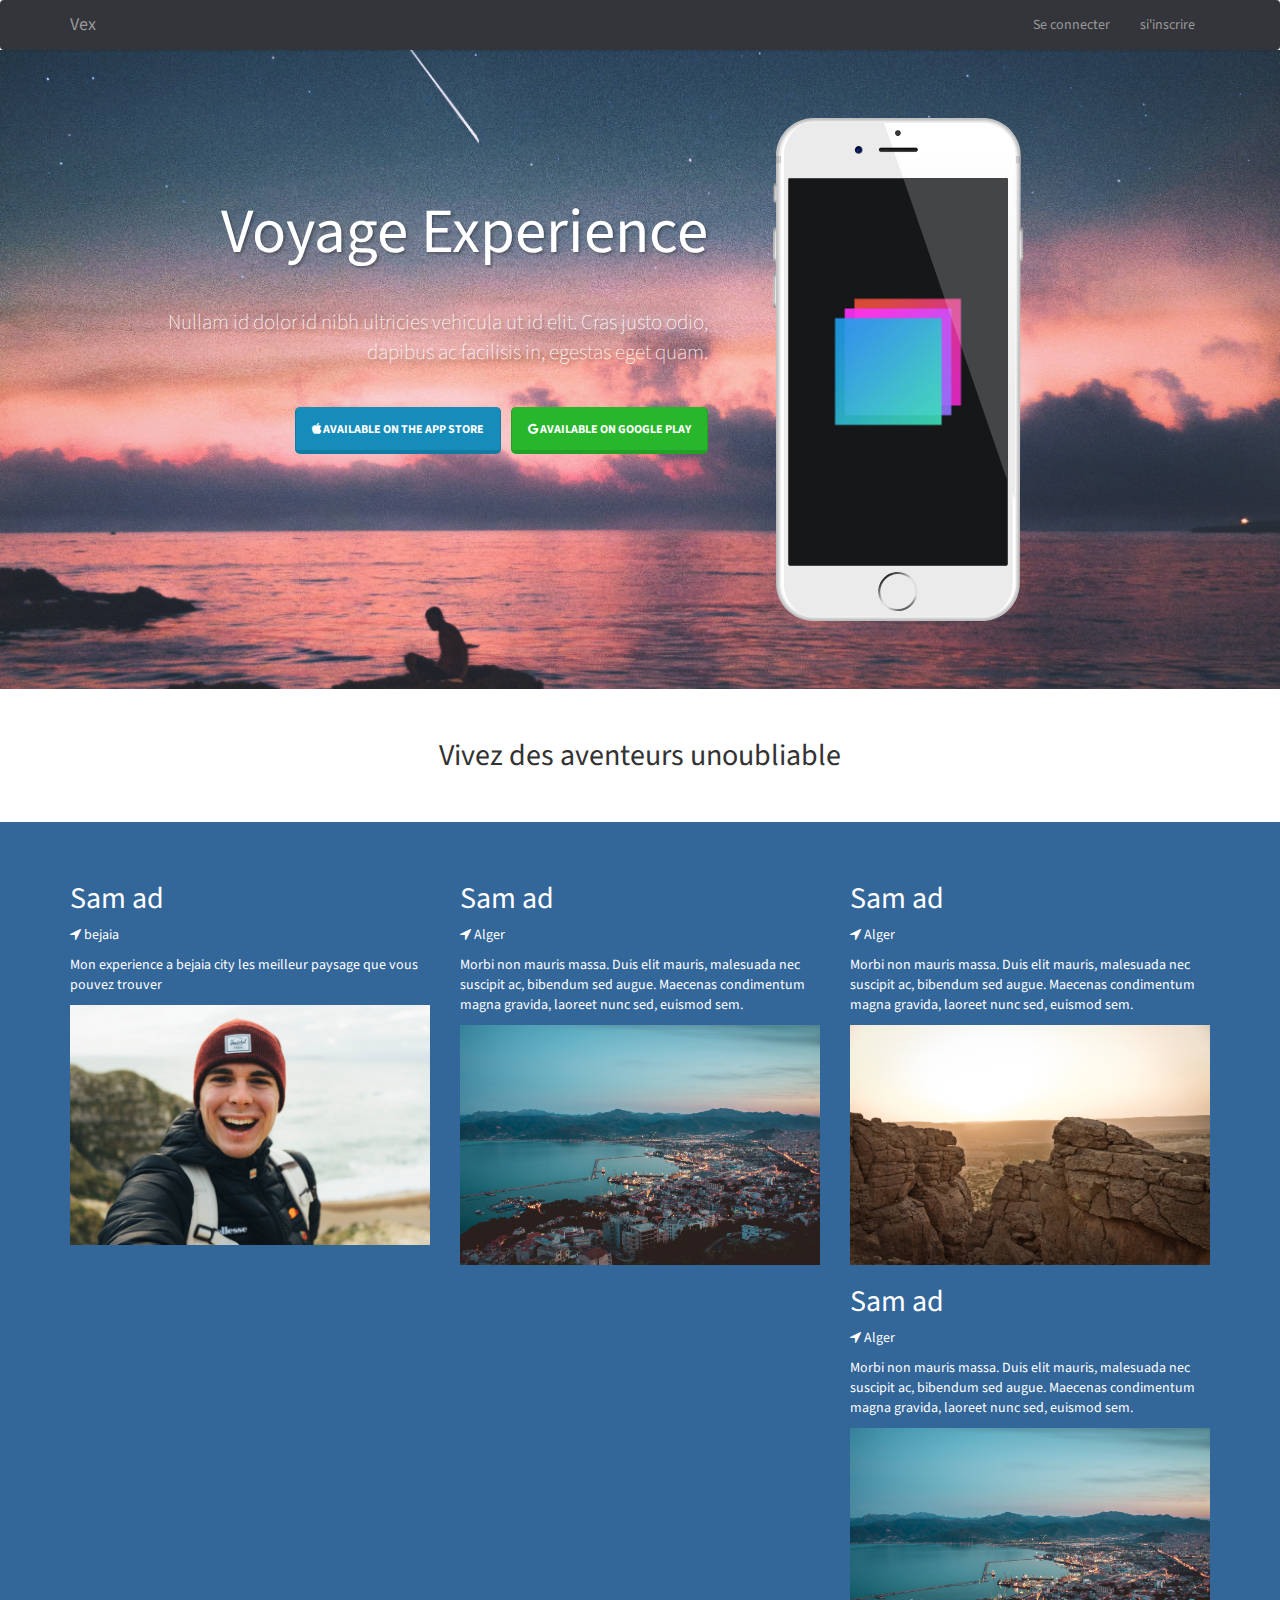
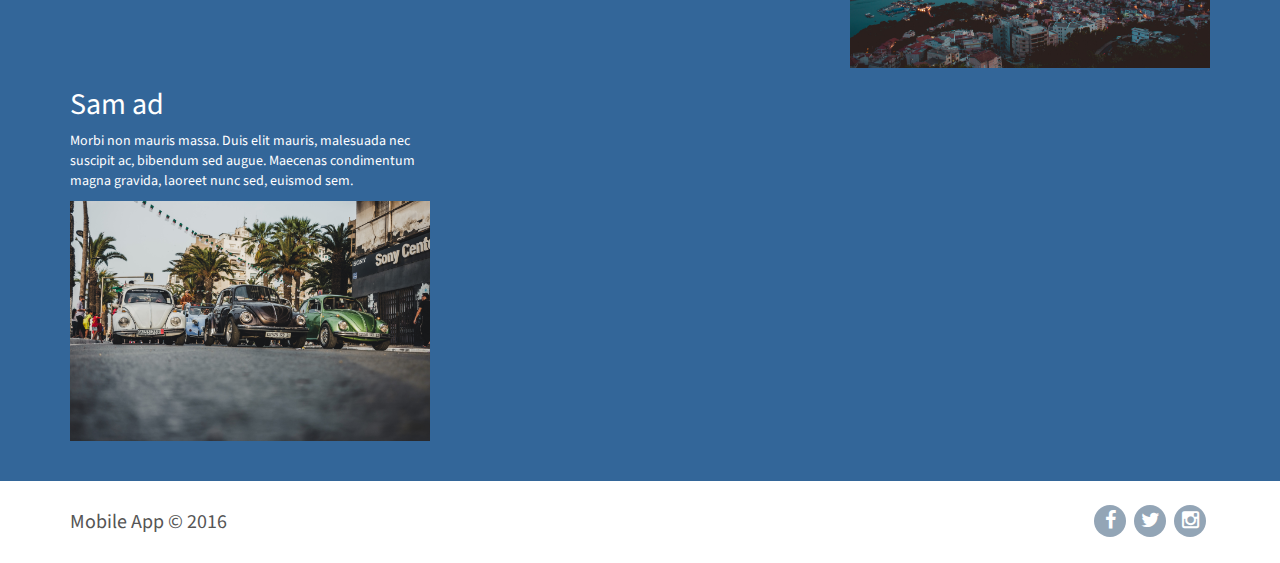
<file: index.html>
<!DOCTYPE html>
<html>

<head>
    <meta charset="utf-8">
    <meta name="viewport" content="width=device-width, initial-scale=1.0">
    <title>VexDesign</title>
    <link rel="stylesheet" href="assets/bootstrap/css/bootstrap.min.css">
    <link rel="stylesheet" href="assets/fonts/font-awesome.min.css">
    <link rel="stylesheet" href="assets/css/user.css">
</head>

<body>
    <nav class="navbar navbar-default">
        <div class="container">
            <div class="navbar-header"><a class="navbar-brand navbar-link" href="#">Vex </a>
                <button class="navbar-toggle collapsed" data-toggle="collapse" data-target="#navcol-1"><span class="sr-only">Toggle navigation</span><span class="icon-bar"></span><span class="icon-bar"></span><span class="icon-bar"></span></button>
            </div>
            <div class="collapse navbar-collapse" id="navcol-1">
                <ul class="nav navbar-nav navbar-right">
                    <li class="active" role="presentation">
                        <a href="#"> </a>
                    </li>
                    <li role="presentation"><a href="#">Se connecter</a></li>
                    <li role="presentation"><a href="#">si'inscrire </a></li>
                </ul>
            </div>
        </div>
    </nav>
    <div class="jumbotron hero">
        <div class="container">
            <div class="row">
                <div class="col-md-4 col-md-push-7 phone-preview">
                    <div class="iphone-mockup"><img src="assets/img/iphone.svg" class="device">
                        <div class="screen"></div>
                    </div>
                </div>
                <div class="col-md-6 col-md-pull-3 get-it">
                    <h1>Voyage Experience</h1>
                    <p>Nullam id dolor id nibh ultricies vehicula ut id elit. Cras justo odio, dapibus ac facilisis in, egestas eget quam.</p>
                    <p><a class="btn btn-primary btn-lg" role="button" href="#"><i class="fa fa-apple"></i> Available on the App Store</a><a class="btn btn-success btn-lg" role="button" href="#"><i class="fa fa-google"></i> Available on Google Play</a></p>
                </div>
            </div>
        </div>
    </div>
    <section class="testimonials">
        <h2 class="text-center">Vivez des aventeurs unoubliable</h2></section>
    <section class="features">
        <div class="container">
            <div class="row">
                <div class="col-md-4">
                    <h2>Sam ad </h2>
                    <p><i class="fa fa-location-arrow"></i> bejaia </p>
                    <p>Mon experience a bejaia city les meilleur paysage que vous pouvez trouver </p><img class="img-responsive" src="assets/img/martin-pechy-1187755-unsplash.jpg" alt="-"></div>
                <div class="col-md-4">
                    <h2>Sam ad </h2>
                    <p><i class="fa fa-location-arrow"></i> Alger</p>
                    <p>Morbi non mauris massa. Duis elit mauris, malesuada nec suscipit ac, bibendum sed augue. Maecenas condimentum magna gravida, laoreet nunc sed, euismod sem. </p><img class="img-responsive" src="assets/img/walid-amghar-799288-unsplash.jpg" alt="-"></div>
                <div
                class="col-md-4">
                    <h2>Sam ad </h2>
                    <p><i class="fa fa-location-arrow"></i> Alger</p>
                    <p>Morbi non mauris massa. Duis elit mauris, malesuada nec suscipit ac, bibendum sed augue. Maecenas condimentum magna gravida, laoreet nunc sed, euismod sem. </p><img class="img-responsive" src="assets/img/bouabdellah-bou-44445-unsplash.jpg" alt="-"></div>
            <div
            class="col-md-4">
                <h2>Sam ad </h2>
                <p><i class="fa fa-location-arrow"></i> Alger</p>
                <p>Morbi non mauris massa. Duis elit mauris, malesuada nec suscipit ac, bibendum sed augue. Maecenas condimentum magna gravida, laoreet nunc sed, euismod sem. </p><img class="img-responsive" src="assets/img/walid-amghar-799288-unsplash.jpg" alt="-"></div>
        <div class="col-md-4">
            <h2>Sam ad </h2>
            <p>Morbi non mauris massa. Duis elit mauris, malesuada nec suscipit ac, bibendum sed augue. Maecenas condimentum magna gravida, laoreet nunc sed, euismod sem. </p><img class="img-responsive" src="assets/img/issam-hammoudi-740821-unsplash.jpg" alt="-"></div>
        </div>
        </div>
    </section>
    <footer class="site-footer">
        <div class="container">
            <div class="row">
                <div class="col-sm-6">
                    <h5>Mobile App © 2016</h5></div>
                <div class="col-sm-6 social-icons"><a href="#"><i class="fa fa-facebook"></i></a><a href="#"><i class="fa fa-twitter"></i></a><a href="#"><i class="fa fa-instagram"></i></a></div>
            </div>
        </div>
    </footer>
    <script src="assets/js/jquery.min.js"></script>
    <script src="assets/bootstrap/js/bootstrap.min.js"></script>
</body>

</html>
</file>
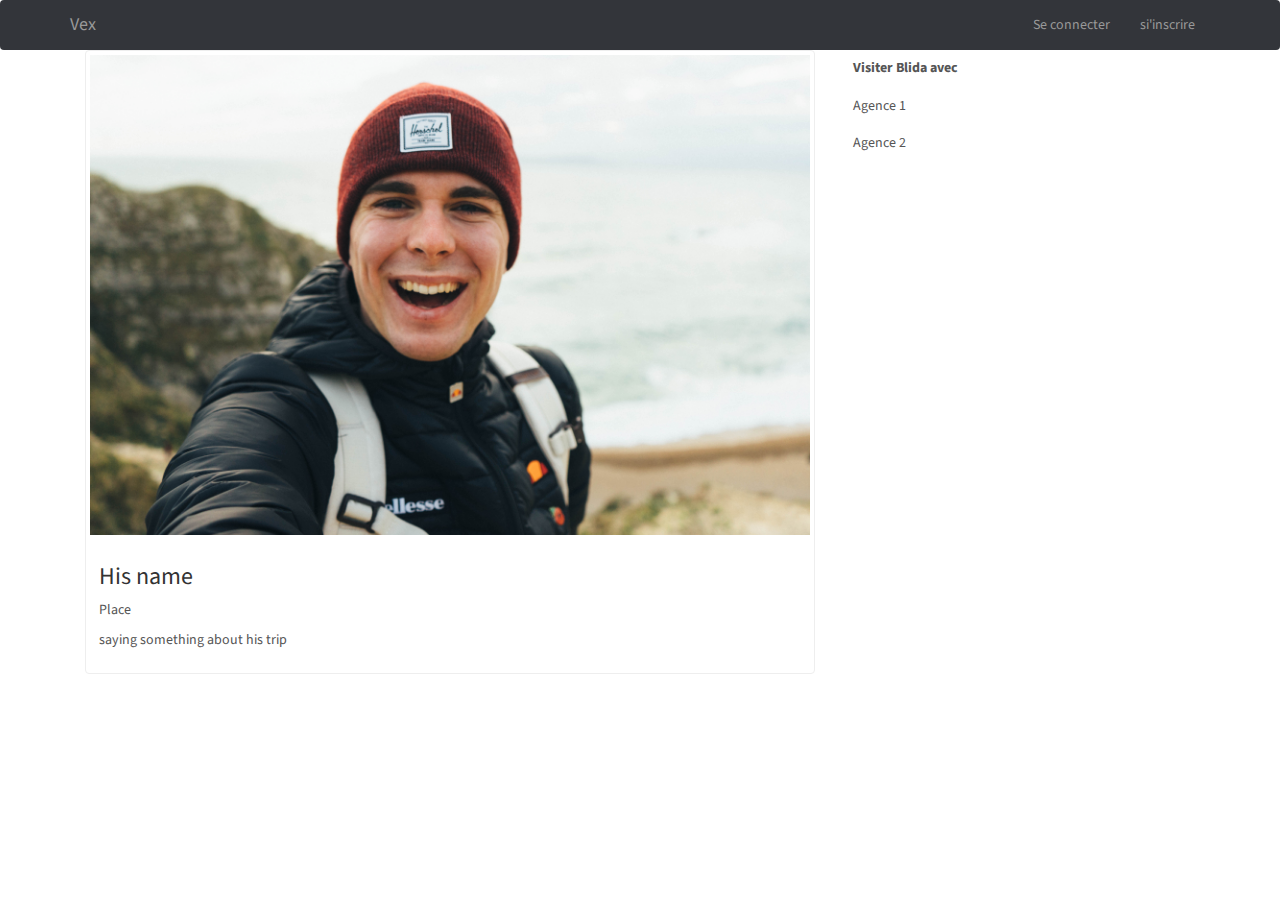
<file: untitled-1.html>
<!DOCTYPE html>
<html>

<head>
    <meta charset="utf-8">
    <meta name="viewport" content="width=device-width, initial-scale=1.0">
    <title>VexDesign</title>
    <link rel="stylesheet" href="assets/bootstrap/css/bootstrap.min.css">
    <link rel="stylesheet" href="assets/fonts/font-awesome.min.css">
    <link rel="stylesheet" href="assets/css/user.css">
</head>

<body>
    <nav class="navbar navbar-default">
        <div class="container">
            <div class="navbar-header"><a class="navbar-brand navbar-link" href="#">Vex </a>
                <button class="navbar-toggle collapsed" data-toggle="collapse" data-target="#navcol-1"><span class="sr-only">Toggle navigation</span><span class="icon-bar"></span><span class="icon-bar"></span><span class="icon-bar"></span></button>
            </div>
            <div class="collapse navbar-collapse" id="navcol-1">
                <ul class="nav navbar-nav navbar-right">
                    <li class="active" role="presentation">
                        <a href="#"> </a>
                    </li>
                    <li role="presentation"><a href="#">Se connecter</a></li>
                    <li role="presentation"><a href="#">si'inscrire </a></li>
                </ul>
            </div>
        </div>
    </nav>
    <div class="container">
        <div class="col-sm-8">
            <div class="thumbnail"><img src="assets/img/martin-pechy-1187755-unsplash.jpg">
                <div class="caption">
                    <h3>His name</h3>
                    <p>Place </p>
                    <p>saying something about his trip</p>
                </div>
                <section></section>
            </div>
        </div>
        <div class="col-sm-4">
            <div class="table-responsive">
                <table class="table">
                    <thead>
                        <tr>
                            <th>Visiter Blida avec </th>
                        </tr>
                    </thead>
                    <tbody>
                        <tr>
                            <td>Agence 1</td>
                        </tr>
                        <tr>
                            <td>Agence 2</td>
                        </tr>
                    </tbody>
                </table>
            </div>
        </div>
    </div>
    <script src="assets/js/jquery.min.js"></script>
    <script src="assets/bootstrap/js/bootstrap.min.js"></script>
</body>

</html>
</file>
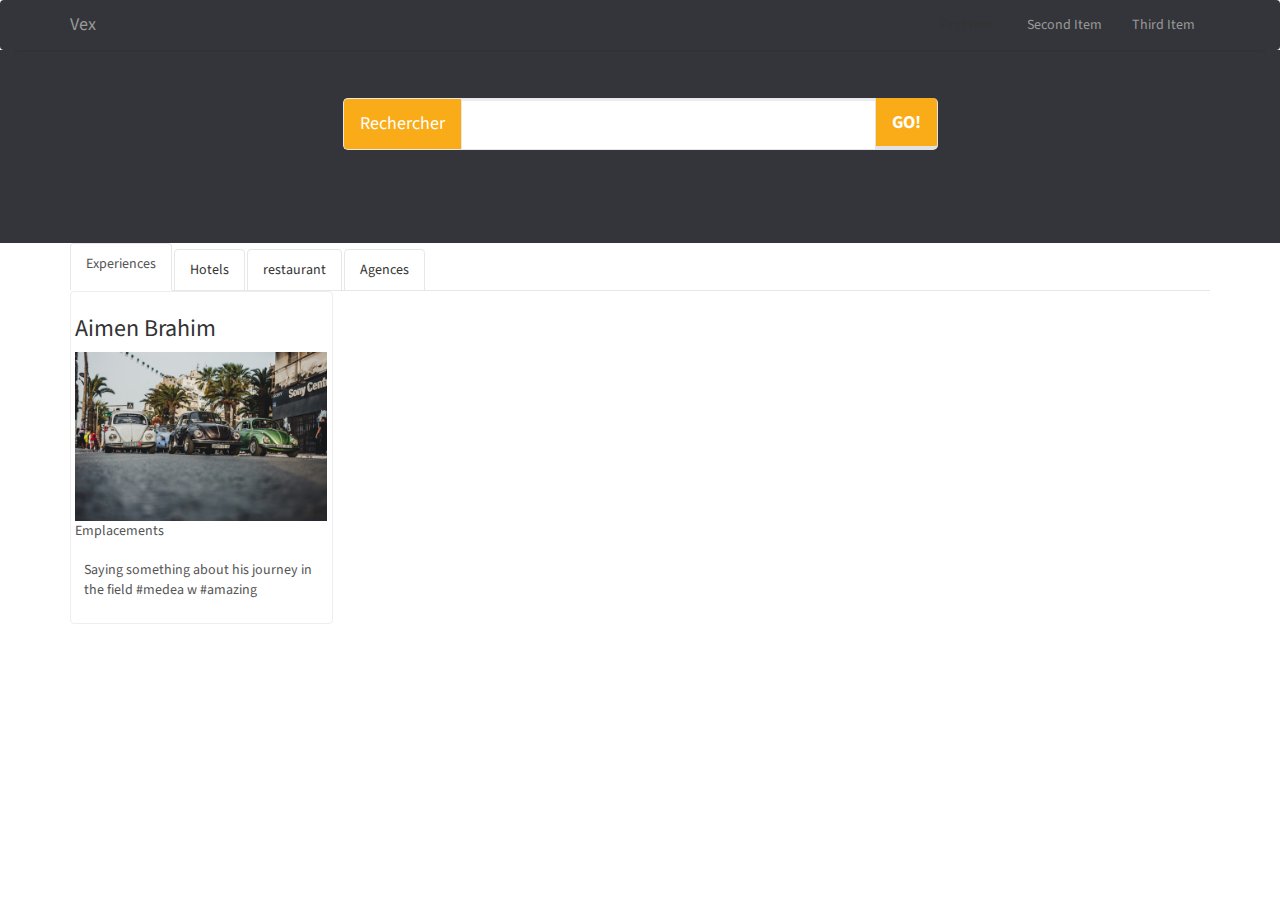
<file: untitled.html>
<!DOCTYPE html>
<html>

<head>
    <meta charset="utf-8">
    <meta name="viewport" content="width=device-width, initial-scale=1.0">
    <title>VexDesign</title>
    <link rel="stylesheet" href="assets/bootstrap/css/bootstrap.min.css">
    <link rel="stylesheet" href="assets/fonts/font-awesome.min.css">
    <link rel="stylesheet" href="assets/css/user.css">
</head>

<body>
    <nav class="navbar navbar-default">
        <div class="container">
            <div class="navbar-header"><a class="navbar-brand navbar-link" href="#">Vex </a>
                <button class="navbar-toggle collapsed" data-toggle="collapse" data-target="#navcol-1"><span class="sr-only">Toggle navigation</span><span class="icon-bar"></span><span class="icon-bar"></span><span class="icon-bar"></span></button>
            </div>
            <div class="collapse navbar-collapse" id="navcol-1">
                <ul class="nav navbar-nav navbar-right">
                    <li class="active" role="presentation"><a href="#">First Item</a></li>
                    <li role="presentation"><a href="#">Second Item</a></li>
                    <li role="presentation"><a href="#">Third Item</a></li>
                </ul>
            </div>
        </div>
    </nav>
    <div class="container-fluid">
        <div class="jumbotron">
            <div class="row">
                <div class="col-md-6 col-sm-6 col-sm-push-3">
                    <form>
                        <div class="input-group input-group-lg">
                            <div class="input-group-addon buttonJaune"><span>Rechercher </span></div>
                            <input class="form-control" type="text">
                            <div class="input-group-btn">
                                <button class="btn btn-default buttonJaune" type="button">Go!</button>
                            </div>
                        </div>
                    </form>
                </div>
            </div>
            <p></p>
        </div>
    </div>
    <div class="container">
        <div>
            <ul class="nav nav-tabs">
                <li class="active"><a href="#tab-1" role="tab" data-toggle="tab">Experiences </a></li>
                <li><a href="#tab-2" role="tab" data-toggle="tab">Hotels </a></li>
                <li><a href="#tab-3" role="tab" data-toggle="tab">restaurant </a></li>
                <li><a href="#tab-4" role="tab" data-toggle="tab">Agences </a></li>
            </ul>
            <div class="tab-content">
                <div class="tab-pane active" role="tabpanel" id="tab-1">
                    <div class="row">
                        <div class="col-sm-3 col-xs-6">
                            <div class="thumbnail">
                                <h3>Aimen Brahim</h3><img src="assets/img/issam-hammoudi-740821-unsplash.jpg">
                                <p>Emplacements </p>
                                <div class="caption">
                                    <p>Saying something about his journey in the field #medea w #amazing </p>
                                </div>
                            </div>
                        </div>
                    </div>
                </div>
                <div class="tab-pane" role="tabpanel" id="tab-2">
                    <p>Second tab content.</p>
                </div>
                <div class="tab-pane" role="tabpanel" id="tab-3">
                    <p>Third tab content.</p>
                </div>
                <div class="tab-pane" role="tabpanel" id="tab-4">
                    <p>Tab content.</p>
                </div>
            </div>
        </div>
    </div>
    <script src="assets/js/jquery.min.js"></script>
    <script src="assets/bootstrap/js/bootstrap.min.js"></script>
</body>

</html>
</file>
<file: assets/css/user.css>
.navbar{
  margin-bottom:0;
  border:none;
}

.navbar-brand .glyphicon{
  margin-right:6px;
}

.hero{
  background:url(../../assets/img/bg.jpg) no-repeat center;
  background-size:cover;
  border:none;
}

@media (min-width:992px) {
  .hero .get-it{
    text-align:right;
    margin-top:80px;
    padding-right:30px;
  }
}

@media (max-width:992px) {
  .hero .get-it{
    text-align:center;
  }
}

@media (max-width:992px) {
  .hero .phone-preview{
    text-align:center;
  }
}

.hero .get-it h1, .hero .get-it p{
  color:#fff;
  text-shadow:2px 2px 3px rgba(0,0,0,0.3);
  margin-bottom:40px;
}

.hero .get-it .btn{
  margin-left:10px;
  margin-bottom:10px;
  text-shadow:none;
}

div.iphone-mockup{
  position:relative;
  max-width:250px;
  margin:20px;
  display:inline-block;
}

.iphone-mockup img.device{
  width:100%;
  height:auto;
}

.iphone-mockup .screen{
  position:absolute;
  width:88%;
  height:77%;
  top:12%;
  border-radius:2px;
  left:6%;
  border:1px solid #444;
  background-color:#aaa;
  overflow:hidden;
  background:url(../../assets/img/screen-content-iphone-6.jpg);
  background-size:cover;
  background-position:center;
}

.iphone-mockup .screen:before{
  content:'';
  background-color:#fff;
  position:absolute;
  width:70%;
  height:140%;
  top:-12%;
  right:-60%;
  transform:rotate(-19deg);
  opacity:0.2;
}

.icon-feature{
  text-align:center;
}

.icon-feature .glyphicon{
  font-size:60px;
}

section.features{
  background-color:#369;
  padding:40px 0;
  color:#fff;
}

.features h2{
  color:#fff;
}

.features .icon-features{
  margin-top:15px;
}

.testimonials blockquote{
  text-align:center;
}

section.testimonials{
  margin:50px 0;
}

.site-footer{
  padding:20px 0;
  text-align:center;
}

@media (min-width:768px) {
  .site-footer h5{
    text-align:left;
  }
}

.site-footer h5{
  color:inherit;
  font-size:20px;
}

.site-footer .social-icons a:hover{
  opacity:1;
}

.site-footer .social-icons a{
  display:inline-block;
  width:32px;
  border:none;
  font-size:20px;
  border-radius:50%;
  margin:4px;
  color:#fff;
  text-align:center;
  background-color:#798FA5;
  height:32px;
  opacity:0.8;
  line-height:32px;
}

@media (min-width:768px) {
  .site-footer .social-icons{
    text-align:right;
  }
}

img{
  height:100px;
  border:0;
  object-fit:cover;
}

.img-responsive, .thumbnail > img, .thumbnail a > img, .carousel-inner > .item > img, .carousel-inner > .item > a > img{
  object-fit:cover;
  display:block;
  max-width:100%;
  height:auto;
}

.container .jumbotron, .container-fluid .jumbotron{
  border-radius:5px;
  padding-left:15px;
  padding-right:15px;
  background-color:#33353a;
}

.navbar-default{
  background-color:#33353a;
}

.container-fluid{
  margin-right:auto;
  margin-left:auto;
  padding-left:15px;
  padding-right:15px;
  background-color:#33353a;
}

.jumbotron{
  border:0px solid #e7e7e7;
  -webkit-box-shadow:inset 0 2px 0 rgba(0,0,0,0.05);
  box-shadow:inset 0 2px 0 rgba(0,0,0,0.05);
}

.navbar{
  position:relative;
  min-height:50px;
}

.buttonJaune{
  color:white;
  background-color:#f9ac17;
}

div.input-group-addon.buttonJaune{
}
</file>
